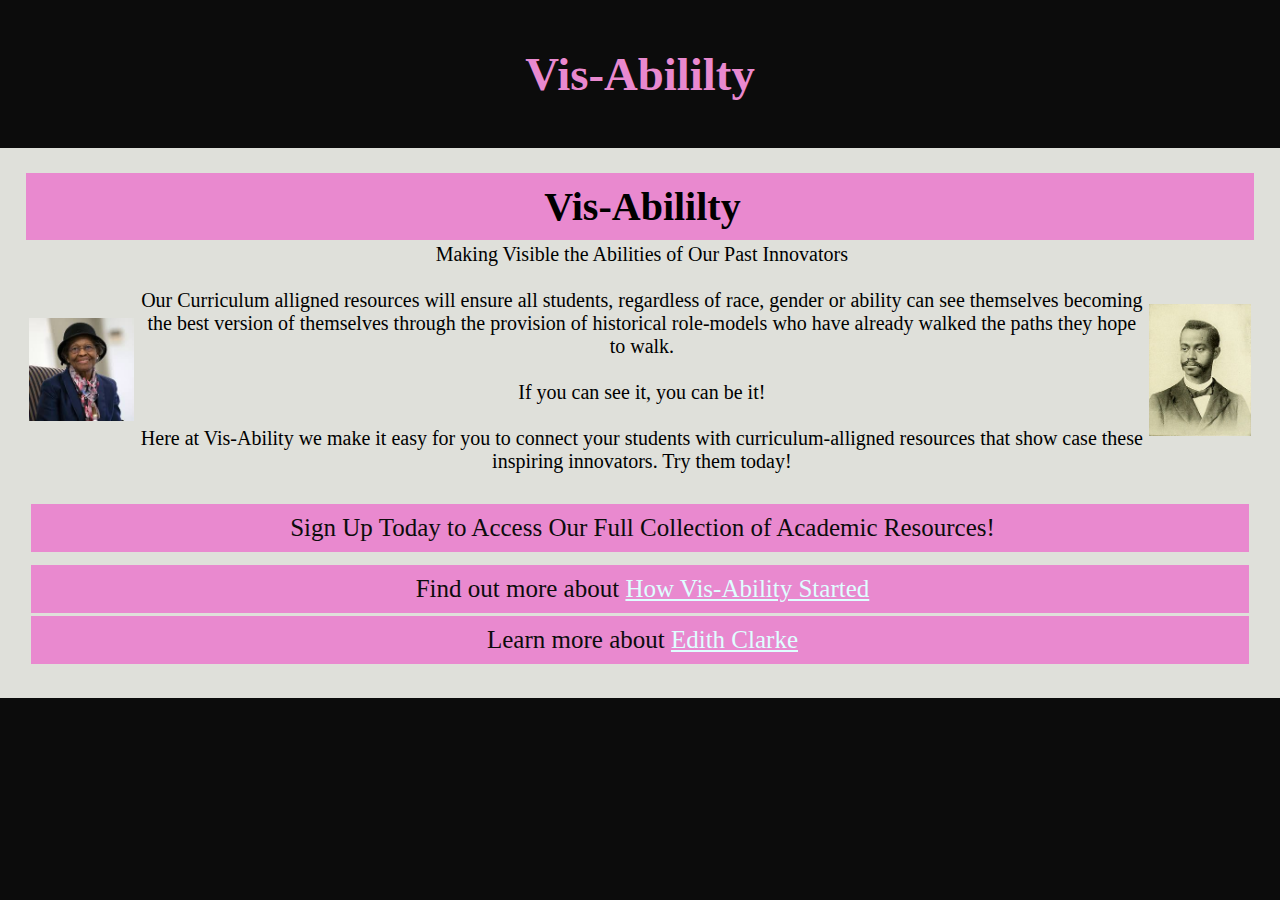
<file: index.html>
<!-- Author: Keziah Furnell
Date: 30/01/2025
File Name: index.html  -->

<!doctype html>
<html lang="en">

<head>
    <title>Vis-Ability</title>
    <meta charset="utf-8">
    <meta name="viewport" content="width=device-width, initial-scale=1">
    <link rel="stylesheet" href="css/styles.css">

</head>

<body>
    <div id="container">
        <header>
            <h3>Vis-Abililty</h3>
        </header>

        <main class="about">
            <div class="article">
                <h1>Vis-Abililty</h1>
            </div>
            <table class="about">
                <tr>
                    <td><img src="images/Gladys_West.jpeg" alt="Gladys West" class="image"></td>
                    <td>Making Visible the Abilities of Our Past Innovators <br><br> Our Curriculum alligned resources will ensure all students, 
                        regardless of race, gender or ability can see themselves becoming the best version of themselves through the provision of historical
                        role-models who have already walked the paths they hope to walk. <br><br> If you can see it, you can be it!
                        <br><br> Here at Vis-Ability we make it easy for you to connect your students with curriculum-alligned resources that show case these inspiring innovators.
                        Try them today! <br><br></td>
                    <td><img src="images/Charles_Henry_Turner.jpg" alt="Charles Henry Turner" class="image"></td>
                </tr>
            </table>

            <div class="box_column">
                <ul class="colour_box">
                    <li>Sign Up Today to Access Our Full Collection of Academic Resources!</li>
                </ul>
            </div>

            <div class="box_column">
                <ul class="colour_box">
                    <li>Find out more about <a href="Visability_About_Page.html">How Vis-Ability Started</a></li>
                    <li>Learn more about <a href="Edith_Clarke.html">Edith Clarke</a></li>
        
                </ul>
            </div>


        </main>
    </div>
</body>

</html>
</file>
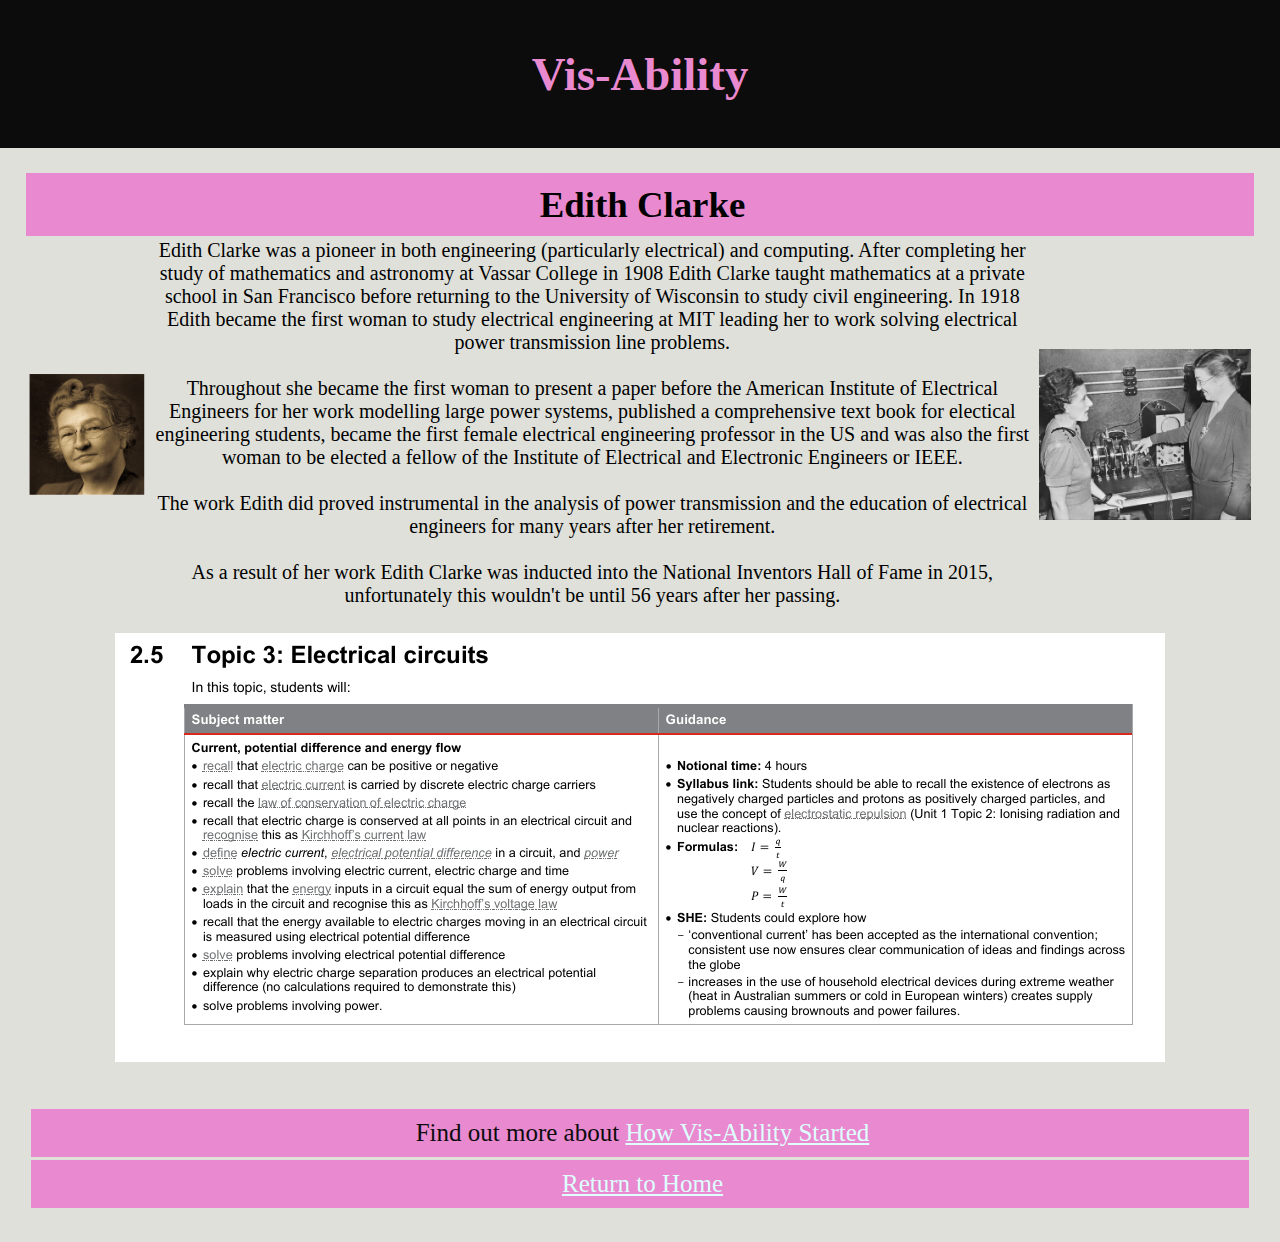
<file: Edith_Clarke.html>
<!-- Author: Keziah Furnell
Date: 30/01/2025
File Name: Edith_Clarke.html  -->

<!doctype html>
<html lang="en">

<head>
    <title>Vis-Ability</title>
    <meta charset="utf-8">
    <meta name="viewport" content="width=device-width, initial-scale=1">
    <link rel="stylesheet" href="css/styles.css">

</head>

<body>
    <div id="container">
        <header>
            <h3>Vis-Ability</h3>
        </header>

        <main>

            
            <table class="about">
                <div class="article">
                    <h1>Edith Clarke</h1>
                </div>
                <tr>
                    <td><img src="images/Edith_Clarke2.jpg" alt="Edith Clarke Headshot" class="image"></td>
                    <td>Edith Clarke was a pioneer in both engineering (particularly electrical) and computing. After completing her study of mathematics and astronomy at Vassar College in 1908 Edith Clarke taught mathematics at a private school in San Francisco 
                        before returning to the University of Wisconsin to study civil engineering. In 1918 Edith became the first woman to study electrical engineering at MIT leading her to work solving electrical power transmission line problems. <br><br>
                        Throughout she became the first woman to present a paper before the American Institute of Electrical Engineers for her work modelling large power systems, published a comprehensive text book for electical engineering students,
                        became the first female electrical engineering professor in the US and was also the first woman to be elected a fellow of the Institute of Electrical and Electronic Engineers or IEEE. <br><br>
                        The work Edith did proved instrumental in the analysis of power transmission and the education of electrical engineers for many years after her retirement. <br><br>
                        As a result of her work Edith Clarke was inducted into the National Inventors Hall of Fame in 2015, unfortunately this wouldn't be until 56 years after her passing. <br><br></td>
                    <td><img src="images/Edith_Clarke_IEEE.jpg" alt="Edith Clarke Working" class="image"></td>
                </tr>
            </table>

            <div class="article">
                <img src="images/Physics_Syllabus.png" alt="QCAA Syllabus" class="image">
                <br><br>
            </div>

            <div class="box_column">
                <ul class="colour_box">
                    <li>Find out more about <a href="Visability_About_Page.html">How Vis-Ability Started</a></li>
                    <li> <a href="index.html">Return to Home</a></li>
                </ul>
            </div>

        </main>
    </div>
</body>
</html>
</file>
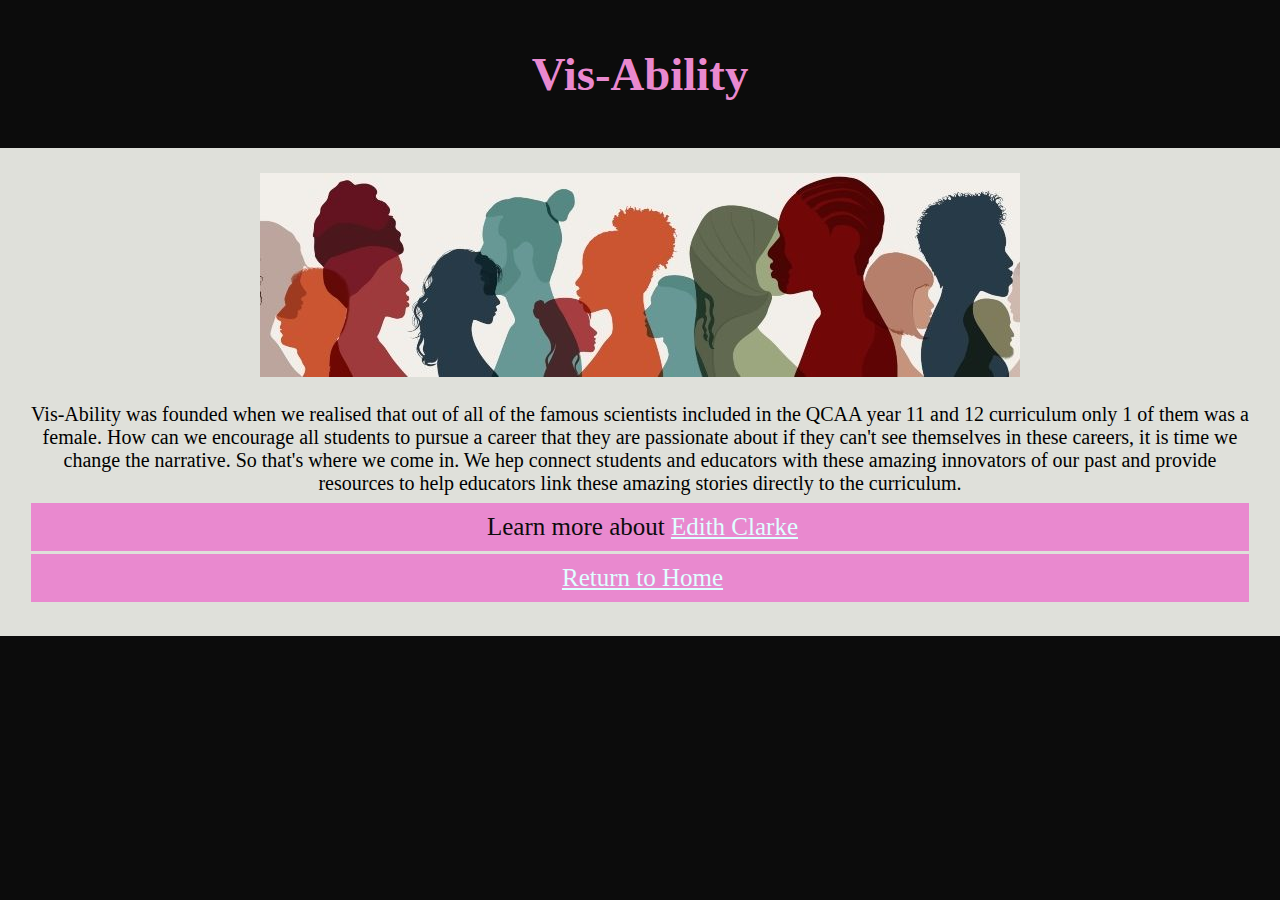
<file: Visability_About_Page.html>
<!-- Author: Keziah Furnell
Date: 30/01/2025
File Name: Visability_About_Page.html  -->

<!doctype html>
<html lang="en">

<head>
    <title>Vis-Ability</title>
    <meta charset="utf-8">
    <meta name="viewport" content="width=device-width, initial-scale=1">
    <link rel="stylesheet" href="css/styles.css">

</head>

<body>
    <div id="container">
        <header>
            <h3>Vis-Ability</h3>
        </header>

        <main>

            <div class="article">
                <img src="images/header_image.jpg" alt="Coloured sillohettes" class="image">
            </div>
            <table class="about">
                <tr>
                    <td> <br> Vis-Ability was founded when we realised that out of all of the famous scientists included in the QCAA year 11 and 12 curriculum only 1 of them was a female. 
                        How can we encourage all students to pursue a career that they are passionate about if they can't see themselves in these careers, it is time we change the narrative.
                        So that's where we come in. We hep connect students and educators with these amazing innovators of our past and provide resources to help educators link these amazing stories directly to the curriculum.</td>
                </tr>
            </table>

            <div class="box_column">
                <ul class="colour_box">
                    <li>Learn more about <a href="Edith_Clarke.html">Edith Clarke</a></li>
                    <li> <a href="index.html">Return to Home</a></li>
                </ul>
            </div>

        </main>
    </div>
</body>
</html>
</file>
<file: css/styles.css>
/* 
Author: Keziah Furnell
Date: 30/01/2025
File Name: styles.css 
*/


body,
header,
nav,
main,
footer,
h1,
div,
img,
ul {
    margin: 0;
    padding: 0;
    border: 0;
}

body {
    background-color: #0c0c0c;
}

header {
    position: sticky;
    top: 0;
    background-color: #0c0c0c;
    color: #e989cf;
    height: 15%;
    text-align: center;
    font-size: 40px;
}

header img {
    margin: 0 auto;
}

.bottom_image {
    margin-left: auto;
    margin-right: auto;
    display: block;
}

.navbar {
    overflow: hidden;
    background-color: #0c0c0c;
    top: 5.5%;
    color: #0c0c0c;
    height: 15%;
    text-align: center;
    font-size: 20px;
}

.navbar a {
    list-style: none;
    font-size: 20px;
    border-top: 1px solid #dfffff;
    display: block;
    color: #DFE0DA;
    text-align: center;
    padding-top: 0.5em;
    padding-bottom: 0.5em;
    padding-right: 2%;
    padding-left: 2%;
    text-decoration: none;
    float: left;
}

.dropdown {
    float: left;
    overflow: hidden;
}

.dropdown .dropbtn {
    font-size: 20px;
    border: none;
    outline: none;
    color: #DFE0DA;
    padding-top: 0.5em;
    padding-bottom: 0.5em;
    padding-right: 1em;
    padding-left: 1em;
    background-color: inherit;
    font-family: inherit;
    margin: 0;
    border-top: 1px solid #dfffff;
}

.navbar a:hover,
.dropdown:hover .dropbtn {
    background-color: #0c0c0c;
}

.dropdown-content {
    display: none;
    position: absolute;
    background-color: #0c0c0c;
    min-width: 160px;
    box-shadow: 0px 8px 16px 0px rgba(0, 0, 0, 0.2);
    z-index: 1;
}

.dropdown-content a {
    float: none;
    color: #DFE0DA;
    padding: 12px 16px;
    text-decoration: none;
    display: block;
    text-align: left;
    font-size: 1em;
}

.dropdown-content a:hover {
    background-color: #0c0c0c;
}

.dropdown:hover .dropdown-content {
    display: block;
}

main {
    clear: left;
    background-color: #DFE0DA;
    padding: 2%;
    font-size: 1.15em;
    font-family: 'Roboto Slab', serif;
}

table {
    margin-left: auto;
    margin-right: auto;
}

.hero {
    max-width: 20%;
    max-height: 10%;
}

.about {
    font-size: 20px;
    text-align: center;
}

.family {
    max-width: 90%;
    max-height: 90%;
    margin-left: auto;
    margin-right: auto;
    display: block;
}

.mobile_family {
    display: none;
}

.info p {
    font-size: 20px;
    text-align: center;
}

#contact {
    align-content: center;
    text-align: center;
}

#contact a {
    color: #0c0c0c;
    text-decoration: none;
}

img {
    max-width: 100%;
    display: block;
}

footer p {
    font-size: 1em;
    text-align: center;
    color: #DFE0DA;
    padding: 0 1em;
}


footer {
    background-color: #0c0c0c;
}

footer p a {
    color: #DFE0DA;
    /* Sets the link colour */
    text-decoration: none;
}

footer h4 {
    color: #DFE0DA;
    text-align: center;
}

footer ul {
    color: #DFE0DA;
    text-align: center;
}

footer li {
    color: #DFE0DA;
}

.action {
    font-size: 1.35em;
    color: #666600;
    font-weight: bold;
}

.mobile {
    display: block;
}

.tablet-desktop {
    display: none;
}

.box_column {
    width: 100%;
    border: 1px groove;
    border: #DFE0DA;
    padding: 5px;
}

.call_action {
    width: 50%;
    border: 1px groove;
    border: #DFE0DA;
    text-align: center;
}

.colour_box {
    padding: 0;
    margin: 0;
    list-style: none;
    text-align: center;
    border: #DFE0DA;
}

.colour_box li {
    color: #0c0c0c;
    padding: 10px 10px 10px 15px;
    background-color: #e989cf;
    margin-bottom: 3px;
    font-size: 25px;
}

.colour_box a {
    color: #dfffff;
}

* {
    box-sizing: border-box
}

.content {
    max-width: 100%;
    max-height: 100%;
    margin-top: auto;
    margin-bottom: auto;
    display: block;
}

.slideshow_container {
    margin-bottom: 20px;
    margin-top: 150px;
    width: 40%;
    position: static;
}

/* Hide the images by default */
.mySlides {
    display: none;
}


/* Number text (1/3 etc) */
.numbertext {
    color: #0c0c0c;
    font-size: 12px;
    padding: 8px 12px;
    position: relative;
    top: 0;
}

.active,
.dot:hover {
    background-color: #717171;
}

/* Fading animation */
.fade {
    animation-name: fade;
    animation-duration: 1s;
}

.container {
    display: grid;
    align-items: center;
    grid-template-columns: 1fr 1fr;
    column-gap: 20px;
}

.image {
    max-width: 100%;
    max-height: 100%;
    margin-left: auto;
    margin-right: auto;
    display: block;

}

.bio {
    font-size: 20px;
    font-weight: normal;
}

.name {
    font-size: 25px;
    font-weight: bold;
}

.report_img {
    max-width: 60%;
    max-height: 60%;
    margin-left: auto;
    margin-right: auto;
    display: block;
}

.report2_img {
    max-width: 80%;
    max-height: 80%;
    margin-left: auto;
    margin-right: auto;
    display: block;
}

.content_mobile {
    display: none;
}

.title {
    font-weight: bold;
    font-size: 25px;
}

.detail {
    font-size: 20px;
}

@keyframes fade {
    from {
        opacity: .4
    }

    to {
        opacity: 1
    }
}

.submitted h1 {
    background-color: #e989cf;
    font-weight: bold;
    text-align: center;
    padding: 10px 10px 10px 15px;
}

.article h1 {
    background-color: #e989cf;
    font-weight: bold;
    text-align: center;
    padding: 10px 10px 10px 15px;
}

.article h2 {
    background-color: #e989cf;
    font-weight: bold;
    text-align: center;
    padding: 10px 10px 10px 15px;
}

.article p {
    font-size: 25px;
    background-color: #0c0c0c;
    text-align: center;
    padding: 10px 10px 10px 15px;
}

.article dt {
    font-weight: bold;
}

.intro {
    font-size: 25px;
    text-align: center;
}

/*Formatting for printing of learning page */
@media print {
    header {
        font-size: 20px;
    }

    body {
        background-color: white;
        color: #0c0c0c;
        font-family: 'Times New Roman', Times, serif;
    }

    nav {
        display: none;
    }

    footer {
        display: none;
    }

    .box_column {
        display: none;
    }

    .article h1 {
        font-size: 24px;
    }

    .article p {
        font-size: 15px;
    }

    .article dt {
        font-size: 20px;
    }

    .article dl {
        font-size: 15px;
    }
}

/* Media Query for Mobile Viewport */
@media screen and (max-width: 400px) {
    header {
        position: sticky;
        top: 0;
        background-color: #0c0c0c;
        color: #e989cf;
        height: 15%;
        text-align: center;
        font-size: 20px;
    }

    .navbar a {
        list-style: none;
        font-size: 15px;
        border-top: 1px solid #dfffff;
        display: block;
        color: #DFE0DA;
        text-align: center;
        padding-top: 0.5em;
        padding-bottom: 0.5em;
        text-decoration: none;
    }

    .dropdown .dropbtn {
        font-size: 15px;
        border: none;
        outline: none;
        color: #DFE0DA;
        padding-top: 0.5em;
        padding-bottom: 0.5em;
        background-color: inherit;
        font-family: inherit;
        margin: 0;
        border-top: 1px solid #dfffff;
    }

    .article h1 {
        background-color: #e989cf;
        font-weight: bold;
        text-align: center;
        padding: 10px 10px 10px 15px;
        font-size: 25px;
    }

    .article p {
        background-color: #0c0c0c;
        text-align: center;
        padding: 10px 10px 10px 15px;
        font-size: 15px;
    }

    .intro {
        font-size: 15px;
        text-align: center;
    }

    .box_column h1 {
        font-size: 25px;
        text-align: center;
    }

    .colour_box li {
        font-size: 15px;
    }

    .em-link a {
        font-size: 15px;
    }

    .submitted h1 {
        background-color: #e989cf;
        font-weight: bold;
        text-align: center;
        padding: 10px 10px 10px 15px;
        font-size: 25px;
    }

    .email {
        background-color: #0c0c0c;
        padding: 1%;
        margin: 0 auto;
        width: 100%;
        text-align: center;
        border-radius: 5px;
        text-decoration: underline;
    }

    .address {
        background-color: #0c0c0c;
        padding: 1%;
        margin: 0 auto;
        width: 100%;
        text-align: center;
        border-radius: 5px;
    }

    .about p {
        font-size: 15px;
        text-align: center;
    }

    .about td {
        font-size: 15px;
        text-align: center;
    }

    .family {
        display: none;
    }

    .mobile_family {
        max-width: 90%;
        max-height: 90%;
        margin-left: auto;
        margin-right: auto;
        display: block;
    }

    .image {
        max-width: 80%;
        max-height: 80%;
        margin-left: auto;
        margin-right: auto;
        display: block;
    }

    .bio {
        font-size: 10px;
        font-weight: normal;
    }

    .name {
        font-size: 15px;
        font-weight: bold;
    }

    .title {
        font-weight: bold;
        font-size: 20px;
        width: 100%;
    }

    .detail {
        font-size: 15px;
    }

    .report_img {
        width: 0;
        display: none;
    }

    .report2_img {
        display: none;
    }

    .content {
        display: none;
    }

    .content_mobile {
        display: block;
    }

    .article h2 {
        background-color: #e989cf;
        font-weight: bold;
        text-align: center;
        padding: 10px 10px 10px 15px;
        font-size: 15px;
    }

    input select {
        border-radius: 2px;
        border: 2px solid #777;
        box-sizing: border-box;
        font-size: 10px;
        font-family: 'Nanum Gothic';
        width: 100%;
        padding: 10px;
    }

    textarea {
        border-radius: 2px;
        border: 2px solid #777;
        box-sizing: border-box;
        font-size: 10px;
        font-family: 'Nanum Gothic';
        width: 100%;
        height: 30%;
        padding: 10px;
    }

    label {
        display: block;
        font-family: 'Nanum Gothic';
        padding-bottom: 10px;
        font-size: 10px;
    }

    .reset {
        height: 50px;
        background-color: #0c0c0c;
        border: none;
        color: white;
        font-size: 15px;
        font-family: 'Nanum Gothic';
        border-radius: 4px;
        cursor: pointer;
        width: 25%;
    }

    .btn {
        height: 50px;
        background-color: #0c0c0c;
        border: none;
        color: white;
        font-size: 15px;
        font-family: 'Nanum Gothic';
        border-radius: 4px;
        cursor: pointer;
        width: 70%;
    }
    /*
    .Wellness_Package h1 {
        font-size: 25px;
    }

    .Wellness_Package h2 {
        font-size: 15px;
        text-align: center;
    }

    .Wellness_Package dt {
        font-size: 15px;
        font-weight: bold;
    }

    .Wellness_Package dd {
        font-size: 15px;

    }

    .slideshow_container {
        display: none;
    }

    .Play_date h1 {
        font-size: 25px;
    }

    .Play_date h2 {
        font-size: 15px;
        text-align: center;
    }

    .Play_date h3 {
        font-size: 20px;
        font-weight: bold;
    }

    .Play_date li {
        font-size: 15px;
    }

    .Play_date p {
        font-size: 15px;
    }

    .Dog_info {
        text-align: center;
        font-size: 15px;
    }

    .Wellness_info {
        text-align: center;
        font-size: 15px;
    }*/
}

/* Media Query for Tablet Viewport */
@media screen and (max-width: 1015px) and (min-width: 400px) {
    header {
        position: sticky;
        top: 0;
        background-color: #0c0c0c;
        color: #e989cf;
        height: 15%;
        text-align: center;
        font-size: 30px;
    }

    .navbar a {
        list-style: none;
        font-size: 15px;
        border-top: 1px solid #dfffff;
        display: block;
        color: #DFE0DA;
        text-align: center;
        padding-top: 0.5em;
        padding-bottom: 0.5em;
        padding-right: 3%;
        padding-left: 3%;
        text-decoration: none;
        float: left;
    }

    .dropdown .dropbtn {
        font-size: 15px;
        border: none;
        outline: none;
        color: #DFE0DA;
        padding-top: 0.5em;
        padding-bottom: 0.5em;
        padding-right: 1em;
        padding-left: 1em;
        background-color: inherit;
        font-family: inherit;
        margin: 0;
        border-top: 1px solid #dfffff;
    }

    .dropdown-content a {
        float: none;
        color: #DFE0DA;
        padding: 12px 16px;
        text-decoration: none;
        display: block;
        text-align: left;
        font-size: 15px;
    }

    .article h1 {
        background-color: #e989cf;
        font-weight: bold;
        text-align: center;
        padding: 10px 10px 10px 15px;
        font-size: 25px;
    }

    .article p {
        background-color: #0c0c0c;
        text-align: center;
        padding: 10px 10px 10px 15px;
        font-size: 15px;
    }

    .intro {
        font-size: 20px;
        text-align: center;
    }

    .box_column h1 {
        font-size: 25px;
        text-align: center;
    }

    .colour_box li {
        font-size: 15px;
    }

    .em-link a {
        font-size: 15px;
    }

    .em-link a {
        font-size: 15px;
    }

    .submitted h1 {
        background-color: #e989cf;
        font-weight: bold;
        text-align: center;
        padding: 10px 10px 10px 15px;
        font-size: 25px;
    }

    .about p {
        font-size: 15px;
        text-align: center;
    }

    .about td {
        font-size: 15px;
        text-align: center;
    }

    .mobile_family {
        display: none;
    }

    .image {
        max-width: 50%;
        max-height: 50%;
        margin-left: auto;
        margin-right: auto;
        display: block;
    }

    .bio {
        font-size: 15px;
        font-weight: normal;
    }

    .name {
        font-size: 20px;
        font-weight: bold;
    }

    .title {
        font-weight: bold;
        font-size: 20px;
    }

    .detail {
        font-size: 15px;
    }

    .report_img {
        max-width: 80%;
        max-height: 80%;
        margin-left: auto;
        margin-right: auto;
        display: block;
    }

    .report2_img {
        max-width: 90%;
        max-height: 90%;
        margin-left: auto;
        margin-right: auto;
        display: block;
    }

    .article h2 {
        background-color: #e989cf;
        font-weight: bold;
        text-align: center;
        padding: 10px 10px 10px 15px;
        font-size: 20px;
    }
    /*
    .Play_date h1 {
        font-size: 25px;
    }

    .Play_date h2 {
        font-size: 15px;
        font-weight: normal;
        text-align: center;
    }

    .Play_date h3 {
        font-size: 20px;
    }

    .Play_date li {
        font-size: 15px;
    }

    .Play_date p {
        font-size: 15px;
    }

    .Wellness_Package_content h1 {
        font-size: 25px;
    }

    .Wellness_Package_content h2 {
        font-size: 15px;
        font-weight: normal;
        text-align: center;
    }

    .Wellness_Package_content dt {
        font-size: 15px;
    }

    .Wellness_Package_content dd {
        font-size: 15px;
    }*/
}


/*
Colours for Colour Scheme throughout site

#DFE0DA - gray
#e989cf - pink
#0c0c0c - purple
#0c0c0c - dark purple

*/
</file>
